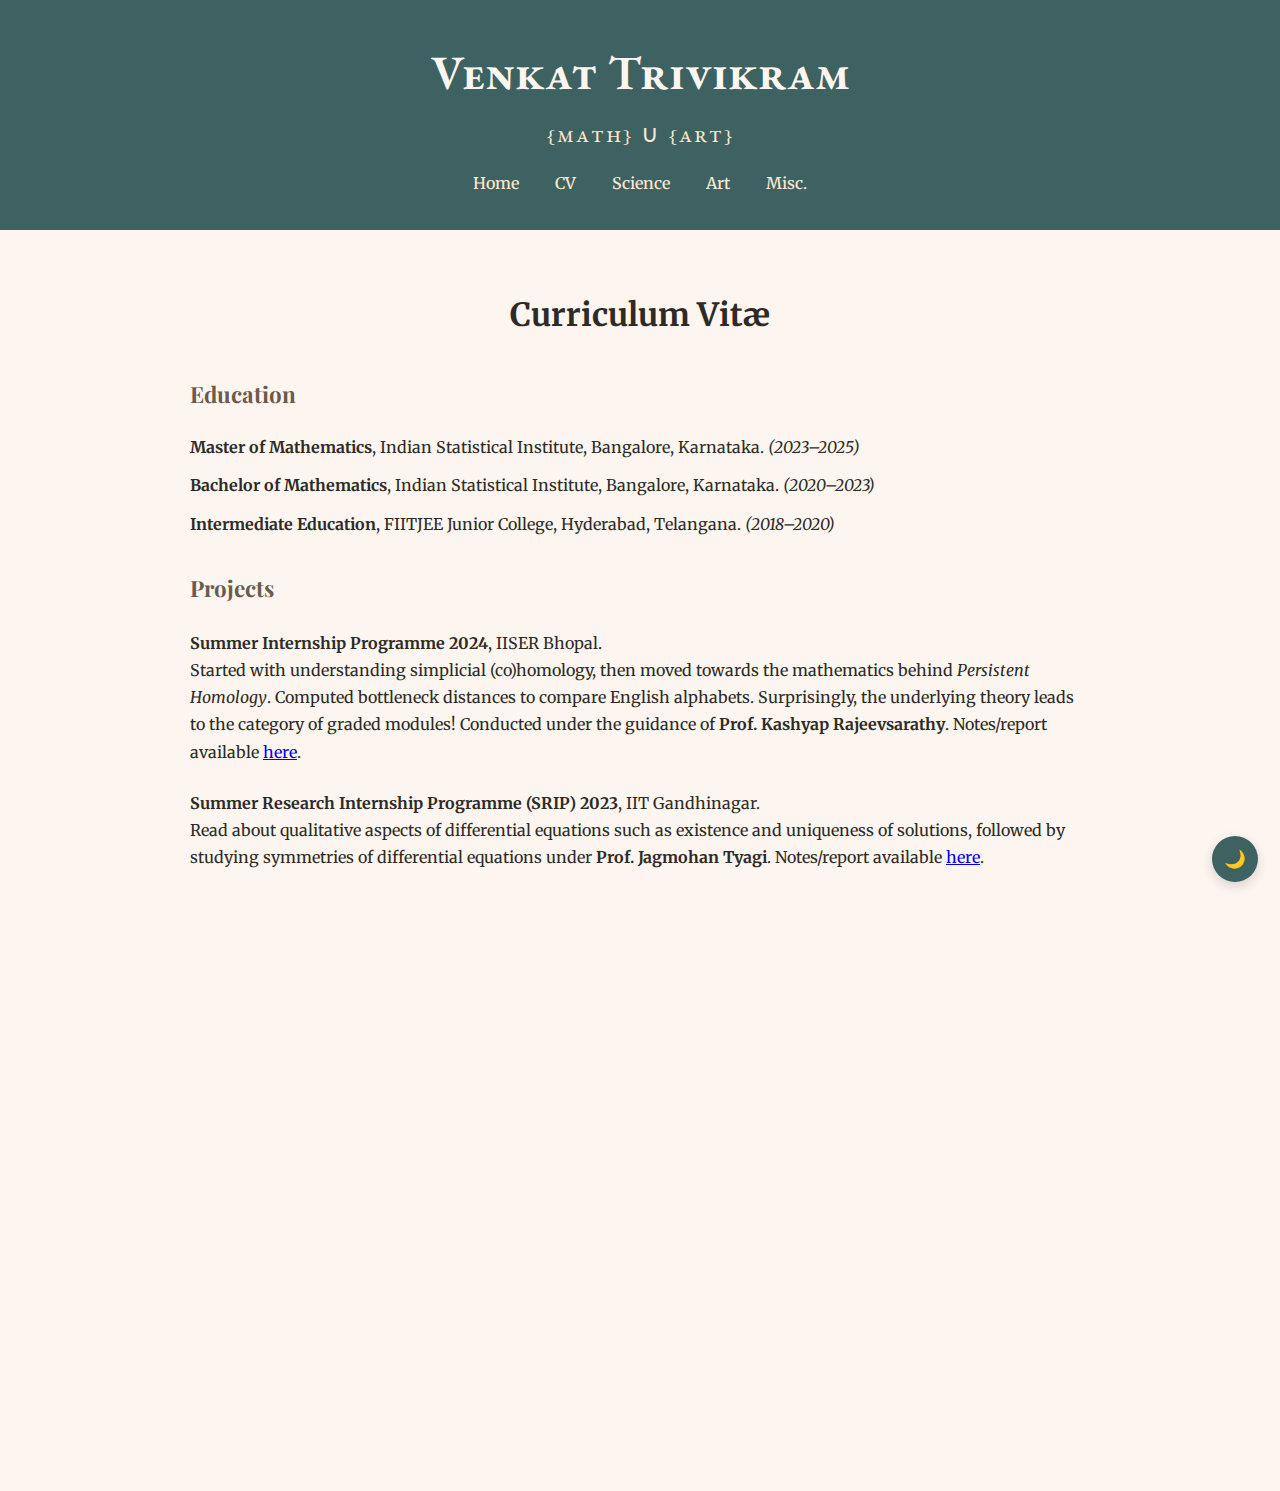
<file: cv.html>
<!DOCTYPE html>
<html lang="en">
<head>
<meta charset="UTF-8">
<meta name="viewport" content="width=device-width, initial-scale=1.0">
<title>CV | Venkat Trivikram</title>

<link href="https://fonts.googleapis.com/css2?family=Playfair+Display:wght@600&family=Merriweather:wght@400;500&family=Cormorant+Garamond:ital,wght@1,400&display=swap" rel="stylesheet">
<link rel="stylesheet" href="https://cdnjs.cloudflare.com/ajax/libs/font-awesome/6.5.0/css/all.min.css" integrity="sha512-..." crossorigin="anonymous" referrerpolicy="no-referrer" />
<link rel="stylesheet" href="style.css">
</head>

<body>
<button id="darkModeToggle">🌙</button>

<header>
  <h1>Venkat Trivikram</h1>
  <p class="tagline"><span class="smallcaps">{math} ∪ {art}</span></p>
  <nav>
    <ul>
      <li><a href="index.html">Home</a></li>
      <li><a href="cv.html" class="active">CV</a></li>
      <li><a href="science.html">Science</a></li>
      <li><a href="art.html">Art</a></li>
      <li><a href="misc.html">Misc.</a></li>
    </ul>
  </nav>
</header>

<main class="cv-page">
  <h2>Curriculum Vitæ</h2>

  <section>
    <h3>Education</h3>
    <ul>
      <li><strong>Master of Mathematics</strong>, Indian Statistical Institute, Bangalore, Karnataka. <em>(2023–2025)</em></li>
      <li><strong>Bachelor of Mathematics</strong>, Indian Statistical Institute, Bangalore, Karnataka. <em>(2020–2023)</em></li>
      <li><strong>Intermediate Education</strong>, FIITJEE Junior College, Hyderabad, Telangana. <em>(2018–2020)</em></li>
    </ul>
  </section>

  <section>
    <h3>Projects</h3>

    <p><strong>Summer Internship Programme 2024</strong>, IISER Bhopal.<br>
    Started with understanding simplicial (co)homology, then moved towards the mathematics behind <em>Persistent Homology</em>. Computed bottleneck distances to compare English alphabets. Surprisingly, the underlying theory leads to the category of graded modules! Conducted under the guidance of <strong>Prof. Kashyap Rajeevsarathy</strong>. 
    Notes/report available <a href="science.html#notes-reports">here</a>.
</p>

    <p><strong>Summer Research Internship Programme (SRIP) 2023</strong>, IIT Gandhinagar.<br>
    Read about qualitative aspects of differential equations such as existence and uniqueness of solutions, followed by studying symmetries of differential equations under <strong>Prof. Jagmohan Tyagi</strong>. Notes/report available <a href="science.html#notes-reports">here</a>.</p>
  </section>

  <section>
    <h3>Miscellaneous</h3>
    <ul>
      <li><strong>Topics in High Dimensional Probability</strong> - attended several talks at ICTS, Bangalore (Jan 2023), part of the <a href="https://www.icts.res.in/program/THDP">THDP</a> program organized by Anirban Basak and Riddhipratim Basu.</li>
      <li><strong>LIMIT</strong>, an online mathematics competition conducted by ISI students - member of the design team, created posters and assisted with the website. <a href="https://www.limitisi.in/">Website</a>.</li>
      <li><strong>Math Club @ ISI Bangalore</strong> - helped record and upload talks on YouTube during the pandemic. <a href="https://www.youtube.com/@MathClubISIB">Links</a>.</li>
    </ul>
  </section>

  <section>
    <h3>Art & Poetry</h3>
     Extremely interested in <a href="art.html" class="cv-link">digital art</a> and Telugu poetry.</p>

  </section>

  <section>
    <h3>Languages & Software</h3>
    <p>English, తెలుగు (native), हिंदी, ಕನ್ನಡ, LaTeX, R, Inkscape, Autodesk Sketchbook.</p>
  </section>
</main>

<footer>
  <div class="social-icons">
    <a href="https://x.com/trivikramudu" target="_blank"><i class="fab fa-twitter"></i></a>
    <a href="https://www.instagram.com/trivikramudu/" target="_blank"><i class="fab fa-instagram"></i></a>
    <a href="https://www.linkedin.com/in/venkat-trivikram-088789236/" target="_blank"><i class="fab fa-linkedin"></i></a>
  </div>
</footer>

<script>
  const toggle = document.getElementById('darkModeToggle');
  toggle.addEventListener('click', () => {
    document.body.classList.toggle('dark-mode');
  });
</script>

</body>
</html>
</file>
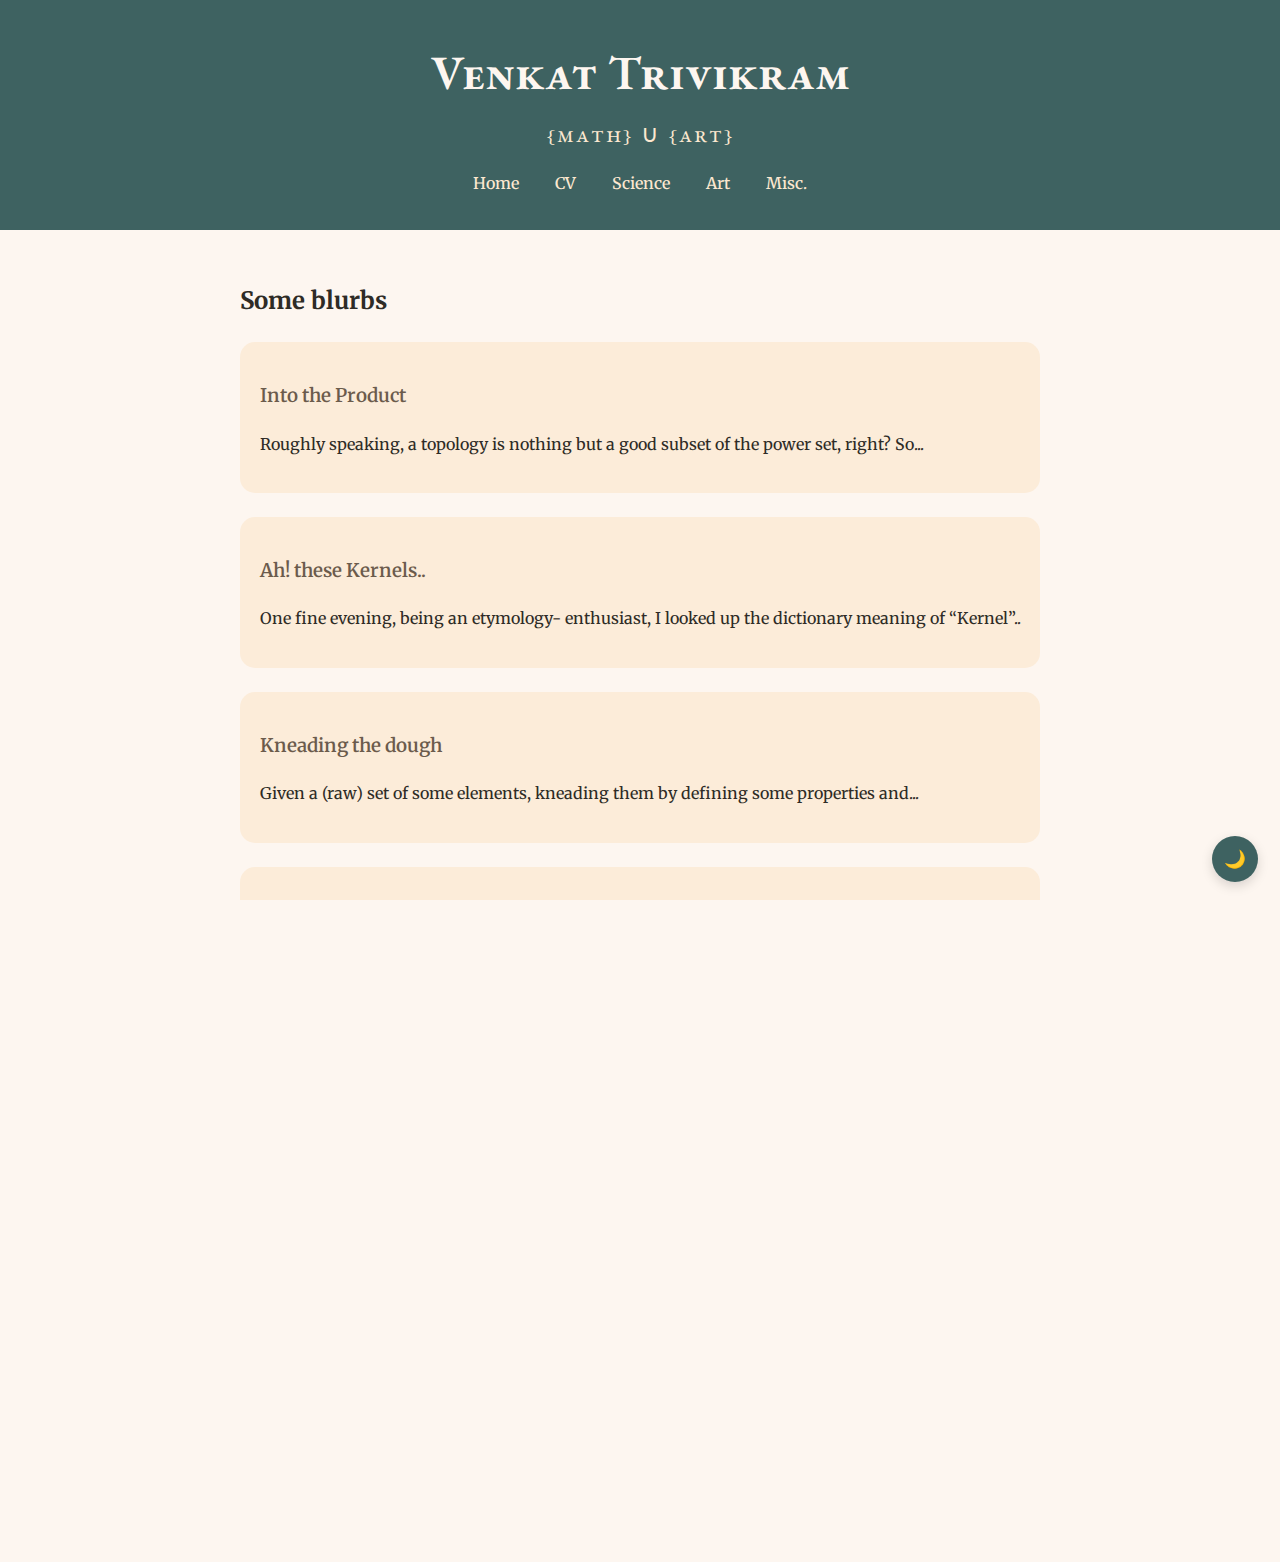
<file: science.html>
<!DOCTYPE html>
<html lang="en">
<head>
<meta charset="UTF-8">
<meta name="viewport" content="width=device-width, initial-scale=1.0">
<title>Science | Venkat Trivikram</title>

<link href="https://fonts.googleapis.com/css2?family=Playfair+Display:wght@600&family=Merriweather:wght@400;500&family=Cormorant+Garamond:ital,wght@1,400&display=swap" rel="stylesheet">
<link rel="stylesheet" href="https://cdnjs.cloudflare.com/ajax/libs/font-awesome/6.5.0/css/all.min.css" integrity="sha512-..." crossorigin="anonymous" referrerpolicy="no-referrer" />
<link rel="stylesheet" href="style.css">
<link rel="icon" type="image/svg+xml" href="favicon.svg">

</head>
<body>
  <button id="darkModeToggle">🌙</button>
<header>
  <h1>Venkat Trivikram</h1>
   <p class="tagline"><span class="smallcaps">{math} ∪ {art}</span></p>
  <nav>
    <ul>
      <li><a href="index.html">Home</a></li>
      <li><a href="cv.html">CV</a></li>
      <li><a href="science.html">Science</a></li>
      <li><a href="art.html">Art</a></li>
      <li><a href="misc.html">Misc.</a></li>
    </ul>
  </nav>
</header>

<main>
<section id="blurbs">
  <h2>Some blurbs</h2>
  <div class="blurbs">
    <article>
      <h3><a href="blurbs/product.html" target="_blank">Into the Product</a></h3>
      <p>Roughly speaking, a topology is nothing but a good subset of the power set, right? So...</p>
    </article>
    <article>
      <h3><a href="blurbs/kernel.html" target="_blank">Ah! these Kernels..</a></h3>
      <p>One fine evening, being an etymology- enthusiast, I looked up the dictionary meaning of “Kernel”..</p>
    </article>
    <article>
      <h3><a href="blurbs/knead.html" target="_blank">Kneading the dough</a></h3>
      <p>Given a (raw) set of some elements, kneading them by defining some properties and...</p>
    </article>
    <article>
      <h3><a href="blurbs/char.html" target="_blank">They got a good <em>character</em>istic..</a></h3>
      <p>Historically classification has been the most standard or natural way to study newer structures...</p>
    </article>
  </div>
</section>

<section id="notes-reports">
  <h2>Some notes/reports</h2>
  <div class="blurbs">
    <article>
      <h3><a href="blurbs/tda-report.pdf" target="_blank">Intro to Topological Data Analysis</a></h3>
      <p>IISER Bhopal | Prof. Kashyap Rajeevsarathy</p>
    </article>
    <article>
      <h3><a href="blurbs/diff-eq-report.pdf" target="_blank">Qualitative and Quantitative analysis of diff. eqns</a></h3>
      <p>IIT Gandhinagar | Prof. Jagmohan Tyagi </p>
    </article>
  </div>
</section>

</main>
<script src="carousel.js"></script>
<footer>
  <div class="social-icons">
    <a href="https://x.com/trivikramudu" target="_blank"><i class="fab fa-twitter"></i></a>
    <a href="https://www.instagram.com/trivikramudu/" target="_blank"><i class="fab fa-instagram"></i></a>
    <a href="https://www.linkedin.com/in/venkat-trivikram-088789236/" target="_blank"><i class="fab fa-linkedin"></i></a>
  </div>
</footer>
</body>
</html>
</file>
<file: style.css>
@import url('https://fonts.googleapis.com/css2?family=Playfair+Display:wght@600&family=Lora:wght@400;500&family=Cormorant:ital@1&display=swap');
@import url('https://fonts.googleapis.com/css2?family=Cinzel:wght@600&display=swap');
@import url('https://fonts.googleapis.com/css2?family=Lora:wght@500;600&display=swap');
@import url('https://fonts.googleapis.com/css2?family=EB+Garamond:wght@600&display=swap');

/* ========================
   CSS VARIABLES FOR COLORS
========================= */
:root {
  --bg-color: #FDF6F0;
  --text-color: #2E2B26;
  --header-bg: #3e6261;
  --header-text: #FDF6F0;
  --accent-color: #FCE8D0;
  --accent-hover: #FFD7A9;
  --article-bg: #fcecd9;
  --article-link: #6B5B4C;
  --article-link-hover: #553f29;
  --carousel-scrollbar: #bba28f;
  --carousel-btn-bg: rgba(255,255,255,0.6);
  --carousel-btn-hover: rgba(255,255,255,0.9);
  --lightbox-bg: rgba(30,25,20,0.8);
}

/* Dark Mode Variables */
body.dark-mode {
  --bg-color: #1E1E1E;
  --text-color: #EAEAEA;
  --header-bg: #2C3E50;
  --header-text: #FCE8D0;
  --accent-color: #FFD7A9;
  --accent-hover: #FFECB3;
  --article-bg: #2B2B2B;
  --article-link: #FFD7A9;
  --article-link-hover: #FFC76D;
  --carousel-scrollbar: #888888;
  --carousel-btn-bg: rgba(255,255,255,0.2);
  --carousel-btn-hover: rgba(255,255,255,0.5);
  --lightbox-bg: rgba(0,0,0,0.85);
}

/* ========================
   BASE STYLES
========================= */
html, 
body {
  height: 100%;
  margin: 0;
  padding: 0;
  display: flex;
  flex-direction: column;
  font-family: 'Merriweather', serif;
  background-color: var(--bg-color);
  color: var(--text-color);
  line-height: 1.7;
  transition: background-color 0.3s ease, color 0.3s ease;
}

header {
  background-color: var(--header-bg);
  color: var(--header-text);
  text-align: center;
  padding: 2rem 1rem;
  transition: background-color 0.3s ease, color 0.3s ease;
}

header h1 {
  font-family: 'EB Garamond', serif;
  font-weight: 600;
  font-variant: small-caps;
  margin: 0;
  font-size: 3rem;
  letter-spacing: 0px;
}

header .tagline {
  font-family: 'EB Garamond', serif;
  font-style: small-caps;
  font-size: 1.5rem;
  color: var(--accent-color);
  margin: 0rem 0 1rem;
  letter-spacing: 2px;
}
.smallcaps {
  text-transform: lowercase;
  font-variant-caps: small-caps;
  letter-spacing: 2px;
  font-family: 'EB Garamond', serif;
}

nav ul {
  list-style: none;
  margin: 0.5rem 0 0;
  padding: 0;
}

nav ul li {
  display: inline-block;
  margin: 0 1rem;
}

nav ul li a {
  color: var(--accent-color);
  text-decoration: none;
  font-weight: 500;
  transition: color 0.3s;
}

nav ul li a:hover {
  color: var(--accent-hover);
}

main {
  max-width: 900px;
  margin: auto;
  padding: 2rem 1rem;
  flex: 1;
  transition: background-color 0.3s ease, color 0.3s ease;
}

/* Home page */
.home-intro {
  display: flex;
  flex-wrap: wrap;
  justify-content: center;
  align-items: center;
  gap: 2rem;
  margin: 2rem 0;
}

.intro-text {
  flex: 1 1 300px;
  font-size: 1.1rem;
}

.intro-image {
  text-align: center;
  margin-top: 1rem;
}

.intro-image figure {
  display: inline-block;
  position: relative;
  text-align: center;
}

.intro-image img {
  width: 350px;
  aspect-ratio: 1 / 1; /* ensures perfect square */
  object-fit: cover;
  border-radius: 8px;
  transition: opacity 0.5s ease;
  border: 1px solid rgba(0, 0, 0, 0.1);
}

.intro-image figcaption {
  font-family: 'EB Garamond', 'Cormorant Garamond', serif;
  font-size: 0.9rem;
  margin-top: 0.4rem;
  color: var(--text-color);
  letter-spacing: 0.3px;
}


/* Blurbs */
.blurbs article {
  background: var(--article-bg);
  padding: 1.2rem;
  border-radius: 15px;
  margin-bottom: 1.5rem;
  transition: transform 0.2s, box-shadow 0.2s, background-color 0.3s ease;
}

.blurbs article:hover {
  transform: translateY(-3px);
  box-shadow: 0 8px 15px rgba(0,0,0,0.15);
}

.blurbs article a {
  color: var(--article-link);
  text-decoration: none;
  font-weight: 600;
}

.blurbs article a:hover {
  color: var(--article-link-hover);
}

/* Science section background */
#science {
  background: linear-gradient(180deg, var(--bg-color) 0%, #FFF8EE 100%);
  padding: 2rem 1rem;
  border-radius: 15px;
  transition: background 0.3s ease;
}

/* Carousel */
.carousel-container {
  position: relative;
  width: 100%;
  overflow: hidden;
  display: flex;
  align-items: center;
  justify-content: center;
  margin: 2rem 0;
}

.carousel {
  display: flex;
  overflow-x: auto;
  scroll-behavior: smooth;
  gap: 1rem;
  padding: 1rem;
  scroll-snap-type: x mandatory;
}

.carousel::-webkit-scrollbar {
  height: 8px;
}

.carousel::-webkit-scrollbar-thumb {
  background: var(--carousel-scrollbar);
  border-radius: 4px;
}

.carousel img {
  max-height: 70vh;
  width: auto;
  border-radius: 12px;
  flex-shrink: 0;
  scroll-snap-align: center;
  transition: transform 0.3s ease, box-shadow 0.3s ease;
  box-shadow: 0 4px 12px rgba(0, 0, 0, 0.15);
}

.carousel img:hover {
  transform: scale(1.02);
  box-shadow: 0 8px 24px rgba(0, 0, 0, 0.12);
}

.carousel-btn {
  background: var(--carousel-btn-bg);
  border: none;
  font-size: 1.25rem;
  cursor: pointer;
  position: absolute;
  top: 50%;
  transform: translateY(-50%);
  padding: 0.4rem 0.8rem;
  border-radius: 8px;
  z-index: 10;
}

.carousel-btn.left { left: 1rem; }
.carousel-btn.right { right: 1rem; }

.carousel-btn:hover {
  background: var(--carousel-btn-hover);
}

.carousel-track.dragging { cursor: grabbing; }

/* Footer */
footer {
  text-align: center;
  background-color: var(--header-bg);
  color: var(--header-text);
  padding: 1rem;
  transition: background-color 0.3s ease, color 0.3s ease;
}

.social-icons {
  margin-top: 0.5rem;
}

.social-icons a {
  color: var(--accent-color);
  margin: 0 0.5rem;
  font-size: 1.4rem;
  transition: color 0.3s;
}

.social-icons a:hover {
  color: var(--accent-hover);
}

/* Lightbox */
.lightbox {
  display: none;
  position: fixed;
  z-index: 1000;
  left: 0;
  top: 0;
  width: 100%;
  height: 100%;
  background: var(--lightbox-bg);
  backdrop-filter: blur(5px);
  justify-content: center;
  align-items: center;
  transition: opacity 0.3s ease;
}

.lightbox.active {
  display: flex;
  animation: fadeIn 0.3s ease;
}

@keyframes fadeIn {
  from { opacity: 0; }
  to { opacity: 1; }
}

.lightbox-img {
  max-width: 90%;
  max-height: 85%;
  border-radius: 12px;
  box-shadow: 0 10px 25px rgba(0, 0, 0, 0.3);
  transition: transform 0.3s ease;
}

.lightbox-img:hover {
  transform: scale(1.02);
}

.lightbox .close {
  position: absolute;
  top: 20px;
  right: 30px;
  color: #fff5e1;
  font-size: 2rem;
  cursor: pointer;
  font-family: 'Playfair Display', serif;
  transition: color 0.3s;
}

.lightbox .close:hover {
  color: #ffddb3;
}

/* ========================
   DARK MODE TOGGLE BUTTON
========================= */
body.dark-mode {
  --bg-color: #1f1d1b; /* deep warm charcoal */
  --text-color: #e8e0d8; /* soft parchment white */
  --header-bg: #2b2927; /* slightly lighter header */
  --header-text: #f3e6cf; /* warm cream */
  --accent-color: #d6b483; /* golden beige */
  --accent-hover: #f3cb90; /* soft golden highlight */
  --article-bg: #2a2725; /* dark neutral background */
  --article-link: #e2c290; /* desaturated gold */
  --article-link-hover: #ffda9c;
  --carousel-scrollbar: #a48b72;
  --carousel-btn-bg: rgba(230, 210, 185, 0.15);
  --carousel-btn-hover: rgba(230, 210, 185, 0.3);
  --lightbox-bg: rgba(20, 18, 15, 0.85);
}


/* ---------- 🌗 Dark Mode Toggle Button ---------- */
 /* ========================
   DARK MODE THEME (refined)
========================= */
body.dark-mode {
  --bg-color: #1f1d1b; /* deep warm charcoal */
  --text-color: #e8e0d8; /* parchment white */
  --header-bg: #2a2826; /* subtle contrast for header/footer */
  --header-text: #f5e6cf; /* warm cream */
  --accent-color: #d6b483; /* golden beige */
  --accent-hover: #f3cb90; /* soft golden highlight */
  --article-bg: #2b2927; /* dark neutral for articles */
  --article-link: #e2c290; /* muted gold */
  --article-link-hover: #ffda9c;
  --carousel-scrollbar: #9f8a70;
  --carousel-btn-bg: rgba(230, 210, 185, 0.15);
  --carousel-btn-hover: rgba(230, 210, 185, 0.35);
  --lightbox-bg: rgba(20, 18, 15, 0.88);
}

/* Apply dark mode variables */
body.dark-mode {
  background-color: var(--bg-color);
  color: var(--text-color);
  transition: background-color 0.3s ease, color 0.3s ease;
}

body.dark-mode header,
body.dark-mode footer {
  background-color: var(--header-bg);
  color: var(--header-text);
  transition: background-color 0.3s ease, color 0.3s ease;
}

body.dark-mode nav ul li a {
  color: var(--accent-color);
}

body.dark-mode nav ul li a:hover {
  color: var(--accent-hover);
}

body.dark-mode .blurbs article {
  background-color: var(--article-bg);
  border: 1px solid rgba(255, 255, 255, 0.08);
  box-shadow: 0 4px 12px rgba(0, 0, 0, 0.35);
}

body.dark-mode .blurbs article a {
  color: var(--article-link);
}

body.dark-mode .blurbs article a:hover {
  color: var(--article-link-hover);
}

body.dark-mode #science {
  background: linear-gradient(180deg, #252220 0%, #2f2c29 100%);
}

/* ========================
   DARK MODE TOGGLE BUTTON
========================= */
/* ---------- 🌗 Dark Mode Toggle Button ---------- */
#darkModeToggle {
  position: fixed;
  right: 22px;
  bottom: 18px;
  width: 46px;
  height: 46px;
  border-radius: 50%;
  border: none;
  background: var(--header-bg); /* matches header tone */
  color: var(--accent-color);   /* warm cream/gold text */
  cursor: pointer;
  z-index: 999;
  box-shadow: 0 4px 12px rgba(0, 0, 0, 0.15);
  font-size: 1.1rem;
  transition: background-color 0.3s ease, color 0.3s ease, transform 0.2s ease;
}

#darkModeToggle:hover {
  transform: scale(1.2);
  box-shadow: 0 4px 12px rgba(0, 0, 0, 0.25);
}

/* When in dark mode */
body.dark-mode #darkModeToggle {
  background: var(--header-bg); /* dark */
  color: var(--accent-color);   /* light icon */
}

body.dark-mode {
  background-color: #1d1b18;
  color: #f2e8d5;
}

body.dark-mode .intro-image img {
  border: 1px solid rgba(255, 255, 255, 0.2);
}

body.dark-mode figcaption {
  color: #f2e8d5;
}

html, body {
  background-color: var(--bg-color);
  background: var(--bg-color);
  min-height: 100%;
  overflow-x: hidden;
}

.cv-page h2 {
  font-family: 'Merriweather', serif;
  font-size: 2rem;
  text-align: center;
  margin-bottom: 2rem;
  color: var(--text-color);
}

.cv-page h3 {
  font-family: 'Playfair Display', serif;
  font-size: 1.4rem;
  margin-top: 2rem;
  color: var(--article-link);
}

.cv-page ul {
  list-style-type: none;
  padding: 0;
  margin: 0.5rem 0 1.5rem 0;
}

.cv-page ul li {
  margin-bottom: 0.8rem;
  line-height: 1.6;
}

.cv-page p {
  margin-bottom: 1.5rem;
}

.cv-link {
  color: var(--text-color);
  text-decoration: underline;
  text-underline-offset: 3px;
  transition: color 0.3s ease;
}

.cv-link:hover {
  color: var(--accent-color);
}

.misc-section article {
  margin: 1.5em 0;
  padding: 1em;
  border-left: 3px solid var(--accent-color);
}

.misc-section h3 a {
  text-decoration: none;
  color: #8e705a;
}

.misc-section h3 a:hover {
  text-decoration: underline;
}

.accent-link {
  color: #603F26;
  transition: color 0.3s ease;
}

body.dark-mode .accent-link {
  color: #FFDBB5; /* cream in dark mode */
}

.accent-link:hover {
  color: #6C4E31;
}
.accent-link {
  color: inherit;
  border-bottom: 0px solid #603F26;
  padding-bottom: 2px;
  transition: border-color 0.3s ease;
}

body.dark-mode .accent-link {
  border-color: #FFDBB5;
}

/* ---------- Designs Row Layout ---------- */
.design-row {
  display: flex;
  justify-content: center;
  align-items: flex-start;
  gap: 2rem;
  flex-wrap: wrap; /* so it stacks nicely on small screens */
  margin: 2.5rem 0;
}

.design-item {
  flex: 0 1 320px;
  text-align: center;
}

.design-item img {
  width: 100%;
  height: auto;
  border-radius: 12px;
  box-shadow: 0 3px 10px rgba(0, 0, 0, 0.25);
  transition: transform 0.3s ease, box-shadow 0.3s ease;
}

.design-item img:hover {
  transform: scale(1.03);
  box-shadow: 0 6px 18px rgba(0, 0, 0, 0.3);
}

#designs .caption {
  text-align: center;
  margin-top: 1rem;
  font-family: 'EB Garamond', serif;
  font-style: normal;
  font-size: 1rem;
  color: var(--text-color);
  letter-spacing: 0.3px;
}


/* ===========================
   VIDEO SECTION
=========================== */
#video-art {
  text-align: left;
  margin-top: 3rem;
}

#video-art h2 {
  font-family: 'Merriweather', serif;
  font-size: 1.5rem;
  margin-bottom: 1.5rem;
}

.video-row {
  display: flex;
  justify-content: center;
  align-items: flex-start;
  gap: 20px;
  flex-wrap: wrap; /* stacks on small screens */
}

.video-box {
  text-align: center;
}

.video-box video {
  height: 400px;
  border-radius: 12px;
  box-shadow: 0 6px 18px rgba(0, 0, 0, 0.25);
  object-fit: cover;
  transition: transform 0.3s ease, box-shadow 0.3s ease;
}

.video-box video:hover {
  transform: scale(1.03);
  box-shadow: 0 8px 24px rgba(0, 0, 0, 0.35);
}

/* Maintain natural aspect ratio when fullscreen */
video:fullscreen {
  object-fit: contain !important;
  background-color: black;
}

.caption {
  margin-top: 0.5rem;
  font-style: normal;
  font-size: 0.95rem;
  color: #6C4E31;
}

/* Dark mode */
body.dark-mode .caption {
  color: #FFDBB5;
}
</file>
